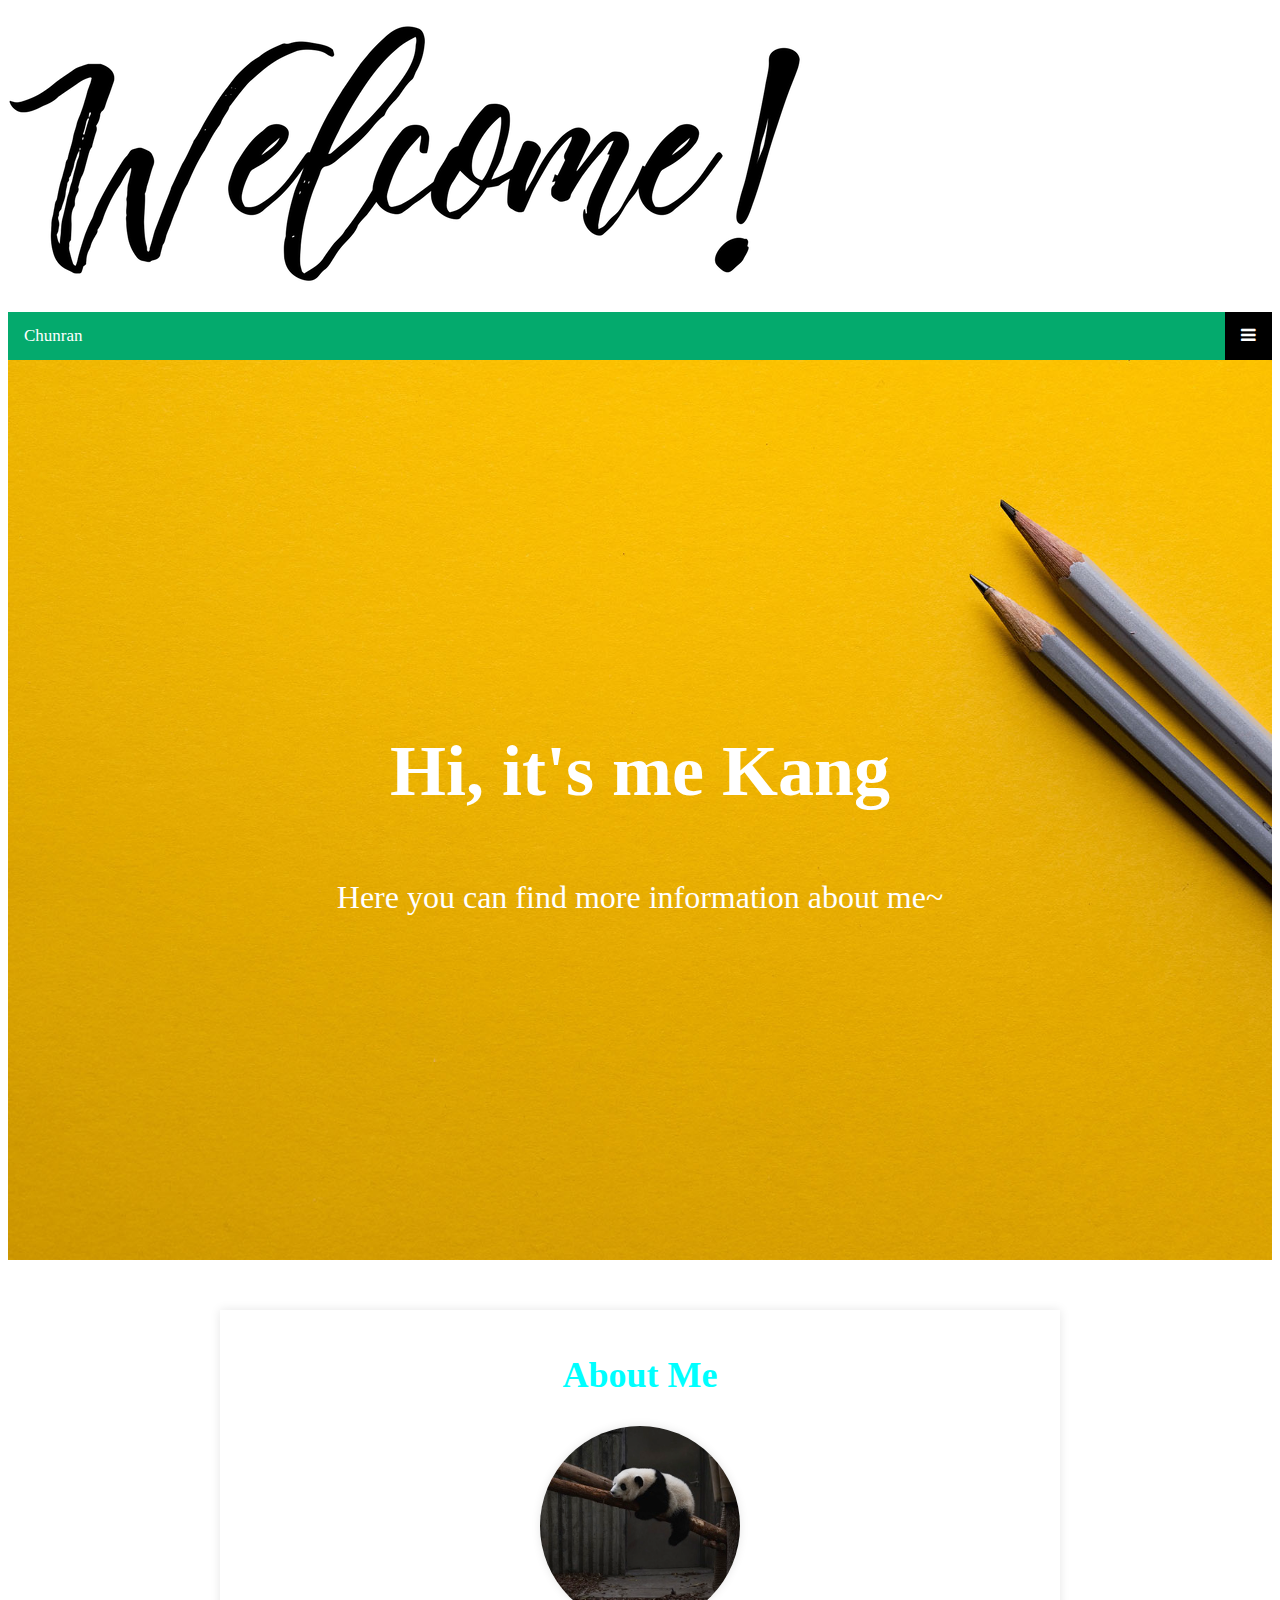
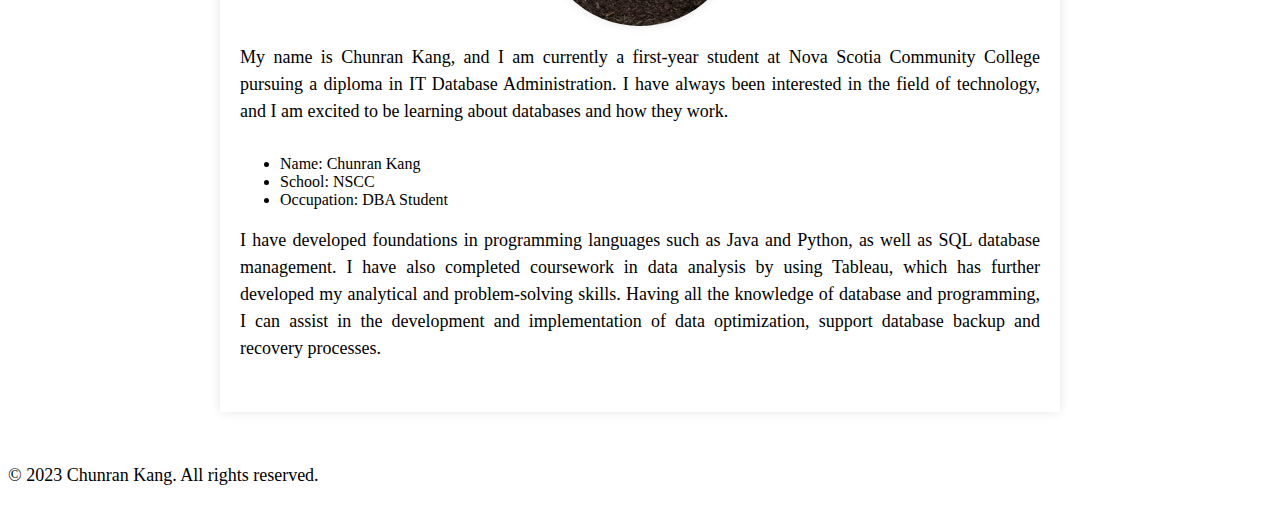
<file: index.html>
<!DOCTYPE html>
<html lang="en">
  <head>
    <meta charset="UTF-8">
    <title> Chunran Kang - Home</title>
    <meta name="viewport" content="width=device-width, initial-scale=1.0">
    <link rel="stylesheet" href="portfolio_base.css">
    <link rel="stylesheet" href="index_style.css">
    <img src="welcome.png" alt="welcome">
    <link rel="stylesheet" href="https://cdnjs.cloudflare.com/ajax/libs/font-awesome/4.7.0/css/font-awesome.min.css">
  </head>
  <body>
    <header>
      <div class="topnav">
        <a href="#home" class="active">Chunran</a>

        <div id="myLinks">
          <a href="index.html">Home</a>
          <a href="skills.html">Skills</a>
          <a href="resume.html">Resume</a>
          <a href="goals.html">Goals</a>
          <a href="contact.html">Contact</a>
        </div>

        <a href="javascript:void(0);" class="icon" onclick="myFunction()">
          <i class="fa fa-bars"></i>
        </a>
      </div>
      <script>
        function myFunction() {
          var x = document.getElementById("myLinks");
          if (x.style.display === "block") {
            x.style.display = "none";
          } else {
            x.style.display = "block";
          }
        }
        </script>
    </header>
  
    <main>
      <section class="bgimage" id="home">
        <div class="container-fluid">
            <div class="row">
            <div class="col-lg-12 col-md-12 col-sm-12 col-xs-12 hero-text">
                <h2 class="hero_title">Hi, it's me Kang</h2>
                <p class="hero_desc">Here you can find more information about me~</p>
            </div>
            </div>
        </div>
    </section>

    <section id="about">
        <h1>About Me</h1>
        <img src="Photo/thumbnail-1.jpg" class= "imageAboutPage" alt="">
        <p>
        My name is Chunran Kang, and I am currently a first-year student at Nova Scotia Community College pursuing a diploma in IT Database Administration.
        I have always been interested in the field of technology, and I am excited to be learning about databases and how they work.
        </p>
      <ul>
        <li>Name:       Chunran Kang</li>
        <li>School:     NSCC</li>
        <li>Occupation: DBA Student </li>
      </ul>

      <p>
      I have developed foundations in programming languages such as Java and Python, as well as SQL database
      management. I have also completed coursework in data analysis by using Tableau, which has further
      developed my analytical and problem-solving skills.
      Having all the knowledge of database and programming, I can assist in the development and
      implementation of data optimization, support database backup and recovery processes.
      </p>

    </section>
  
    </main>
  
    <footer>
      <p>&copy; 2023 Chunran Kang. All rights reserved.</p>
    </footer>
  </body>
  </html>
</file>
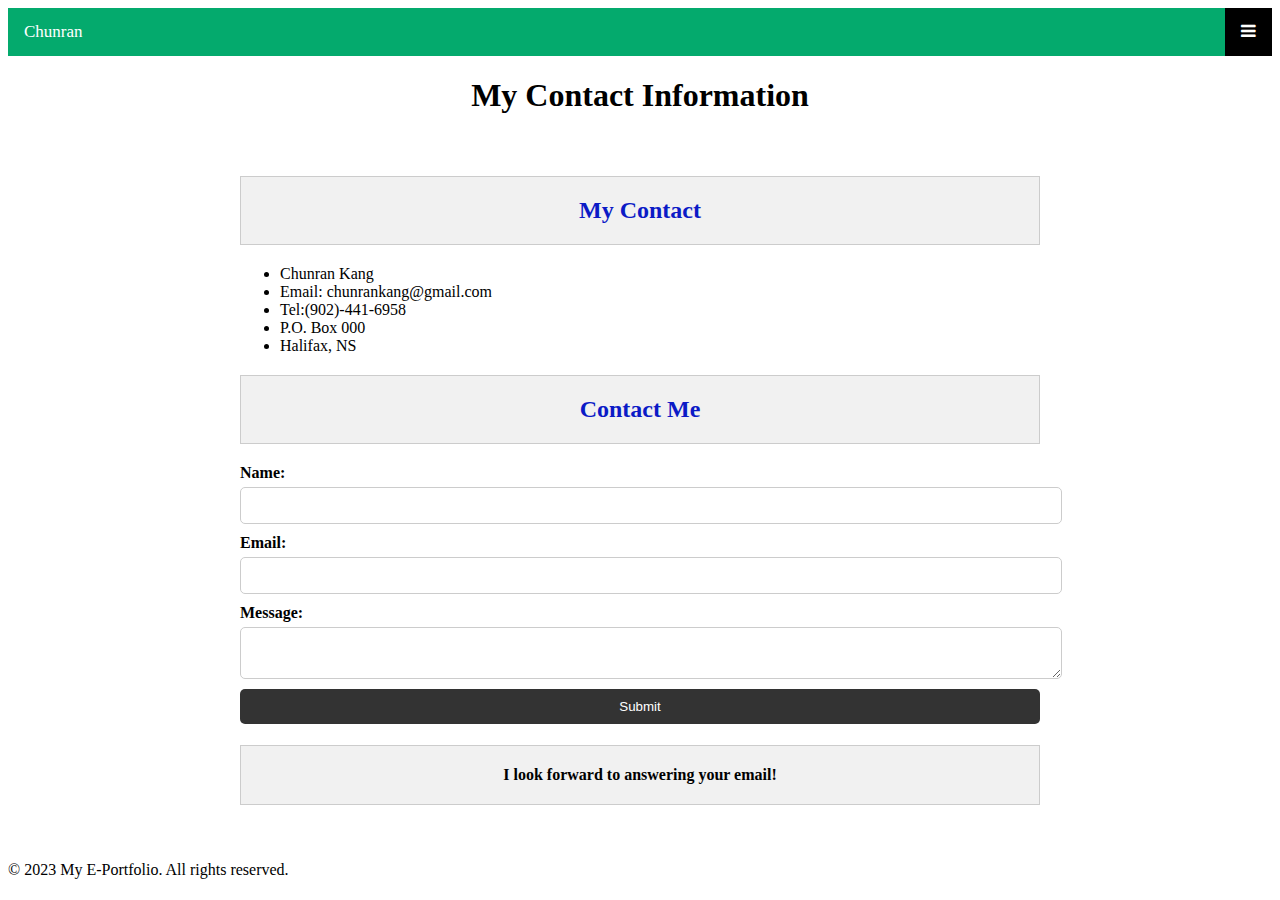
<file: contact.html>
<!DOCTYPE html>
<html lang="en">
    <head>
        <title>Chunran Kang - Contact </title>
        <meta charset="utf-8">
        <meta name="viewport" content="width=device-width, initial-scale=1.0">
        <link rel="stylesheet" href="portfolio_base.css">
        <link rel="stylesheet" href="contact_style.css">
        <link rel="stylesheet" href="https://cdnjs.cloudflare.com/ajax/libs/font-awesome/4.7.0/css/font-awesome.min.css">
    </head>

    <body>
        <header>
            <div class="topnav">
                <a href="#home" class="active">Chunran</a>
        
                <div id="myLinks">
                  <a href="index.html">Home</a>
                  <a href="skills.html">Skills</a>
                  <a href="resume.html">Resume</a>
                  <a href="goals.html">Goals</a>
                  <a href="contact.html">Contact</a>
                </div>
        
                <a href="javascript:void(0);" class="icon" onclick="myFunction()">
                  <i class="fa fa-bars"></i>
                </a>
              </div>
              <script>
                function myFunction() {
                  var x = document.getElementById("myLinks");
                  if (x.style.display === "block") {
                    x.style.display = "none";
                  } else {
                    x.style.display = "block";
                  }
                }
                </script>
            <h1>My Contact Information</h1>
        </header>
        <main>
            <section class="boxes container">
                <h2 class="box box1">My Contact</h2>
                <ul>
                    <li>Chunran Kang</li>
                    <li>Email: chunrankang@gmail.com</li>
                    <li>Tel:(902)-441-6958</li>
                    <li>P.O. Box 000</li>
                    <li>Halifax, NS</li> 
                </ul>

                <h2 class="box box2">Contact Me</h2>
                <form>
                    
                    <label for="name">Name:</label>
                    <input type="text" id="name" name="name" required>
                    <label for="email">Email:</label>
                    <input type="email" id="email" name="email" required>
                    <label for="message">Message:</label>
                    <textarea id="message" name="message" required></textarea>
                    <input type="submit" value="Submit">
                </form>
                <h4 class="box box3">I look forward to answering your email!</h4>
            </section>
        </main>
        <footer>
            <p>&copy; 2023 My E-Portfolio. All rights reserved.</p>
        </footer>
    </body>
</html>
</file>
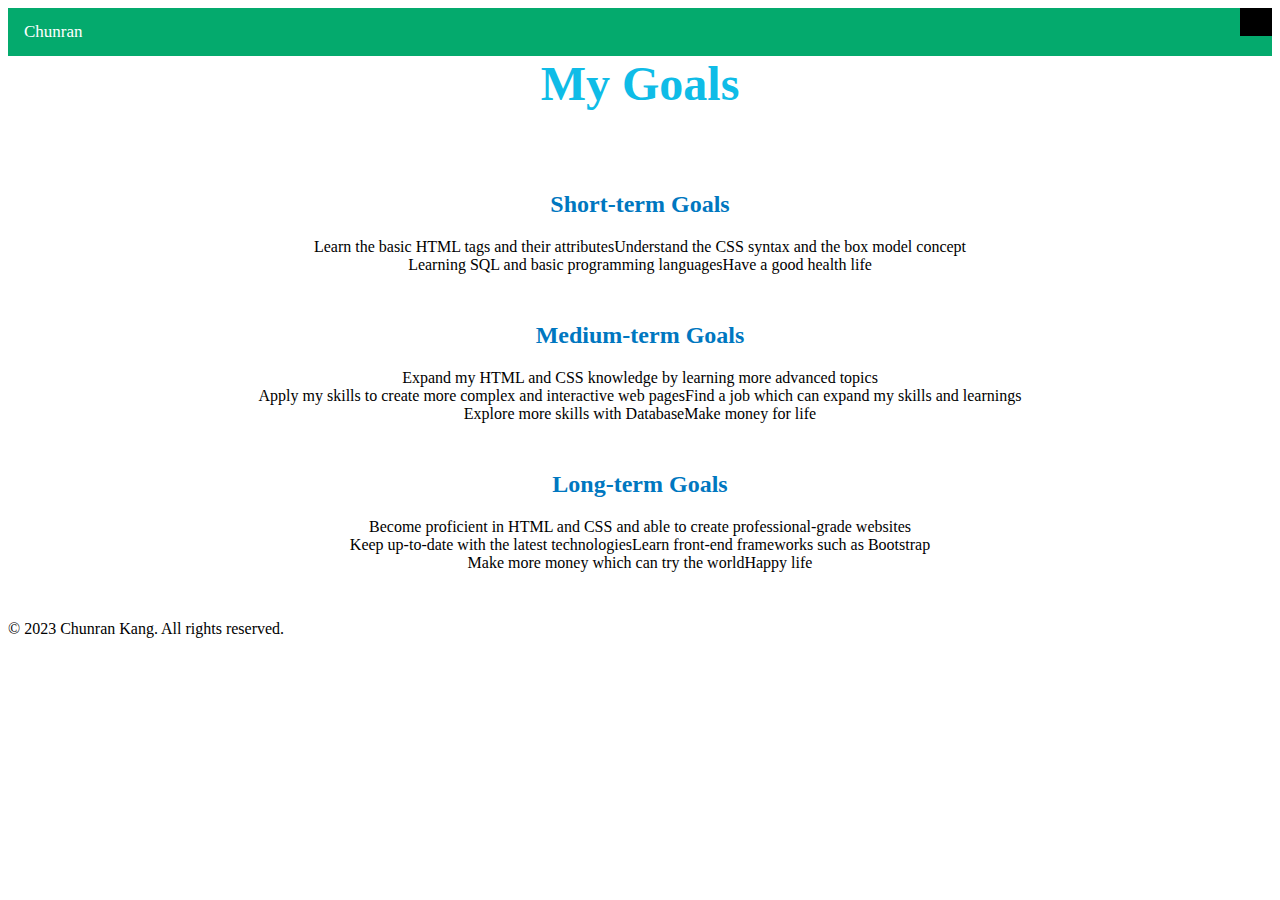
<file: goals.html>
<!DOCTYPE html>
<html>
<head>
  <title>My Goals for DBA</title>
  <meta charset="UTF-8">
  <meta name="viewport" content="width=device-width, initial-scale=1.0">
  <link rel="stylesheet" href="portfolio_base.css">
  <link rel="stylesheet" href="goals_style.css">
</head>
<body>
  <header>
    <div class="topnav">
      <a href="#home" class="active">Chunran</a>

      <div id="myLinks">
        <a href="index.html">Home</a>
        <a href="skills.html">Skills</a>
        <a href="resume.html">Resume</a>
        <a href="goals.html">Goals</a>
        <a href="contact.html">Contact</a>
      </div>

      <a href="javascript:void(0);" class="icon" onclick="myFunction()">
        <i class="fa fa-bars"></i>
      </a>
    </div>
    <script>
      function myFunction() {
        var x = document.getElementById("myLinks");
        if (x.style.display === "block") {
          x.style.display = "none";
        } else {
          x.style.display = "block";
        }
      }
      </script>
      <h1>My Goals </h1>
    </header>

    <main>  
      <h2>Short-term Goals</h2>
      <ol>
        <li>Learn the basic HTML tags and their attributes</li>
        <li>Understand the CSS syntax and the box model concept </li>
        <li>Learning SQL and basic programming languages</li>
        <li>Have a good health life</li>
      </ol>
      
      <h2>Medium-term Goals</h2>
      <ol>
        <li>Expand my HTML and CSS knowledge by learning more advanced topics</li>
        <li>Apply my skills to create more complex and interactive web pages</li>
        <li>Find a job which can expand my skills and learnings</li>
        <li>Explore more skills with Database</li>
        <li>Make money for life</li>
      </ol>
      
      <h2>Long-term Goals</h2>
      <ol>
        <li>Become proficient in HTML and CSS and able to create professional-grade websites </li>
        <li>Keep up-to-date with the latest technologies </li>
        <li>Learn front-end frameworks such as Bootstrap </li>
        <li>Make more money which can try the world</li>
        <li>Happy life</li>
      </ol>
    </main>
</body>
    <footer>
        <p>&copy; 2023 Chunran Kang. All rights reserved.</p>
    </footer>
</html>
</file>
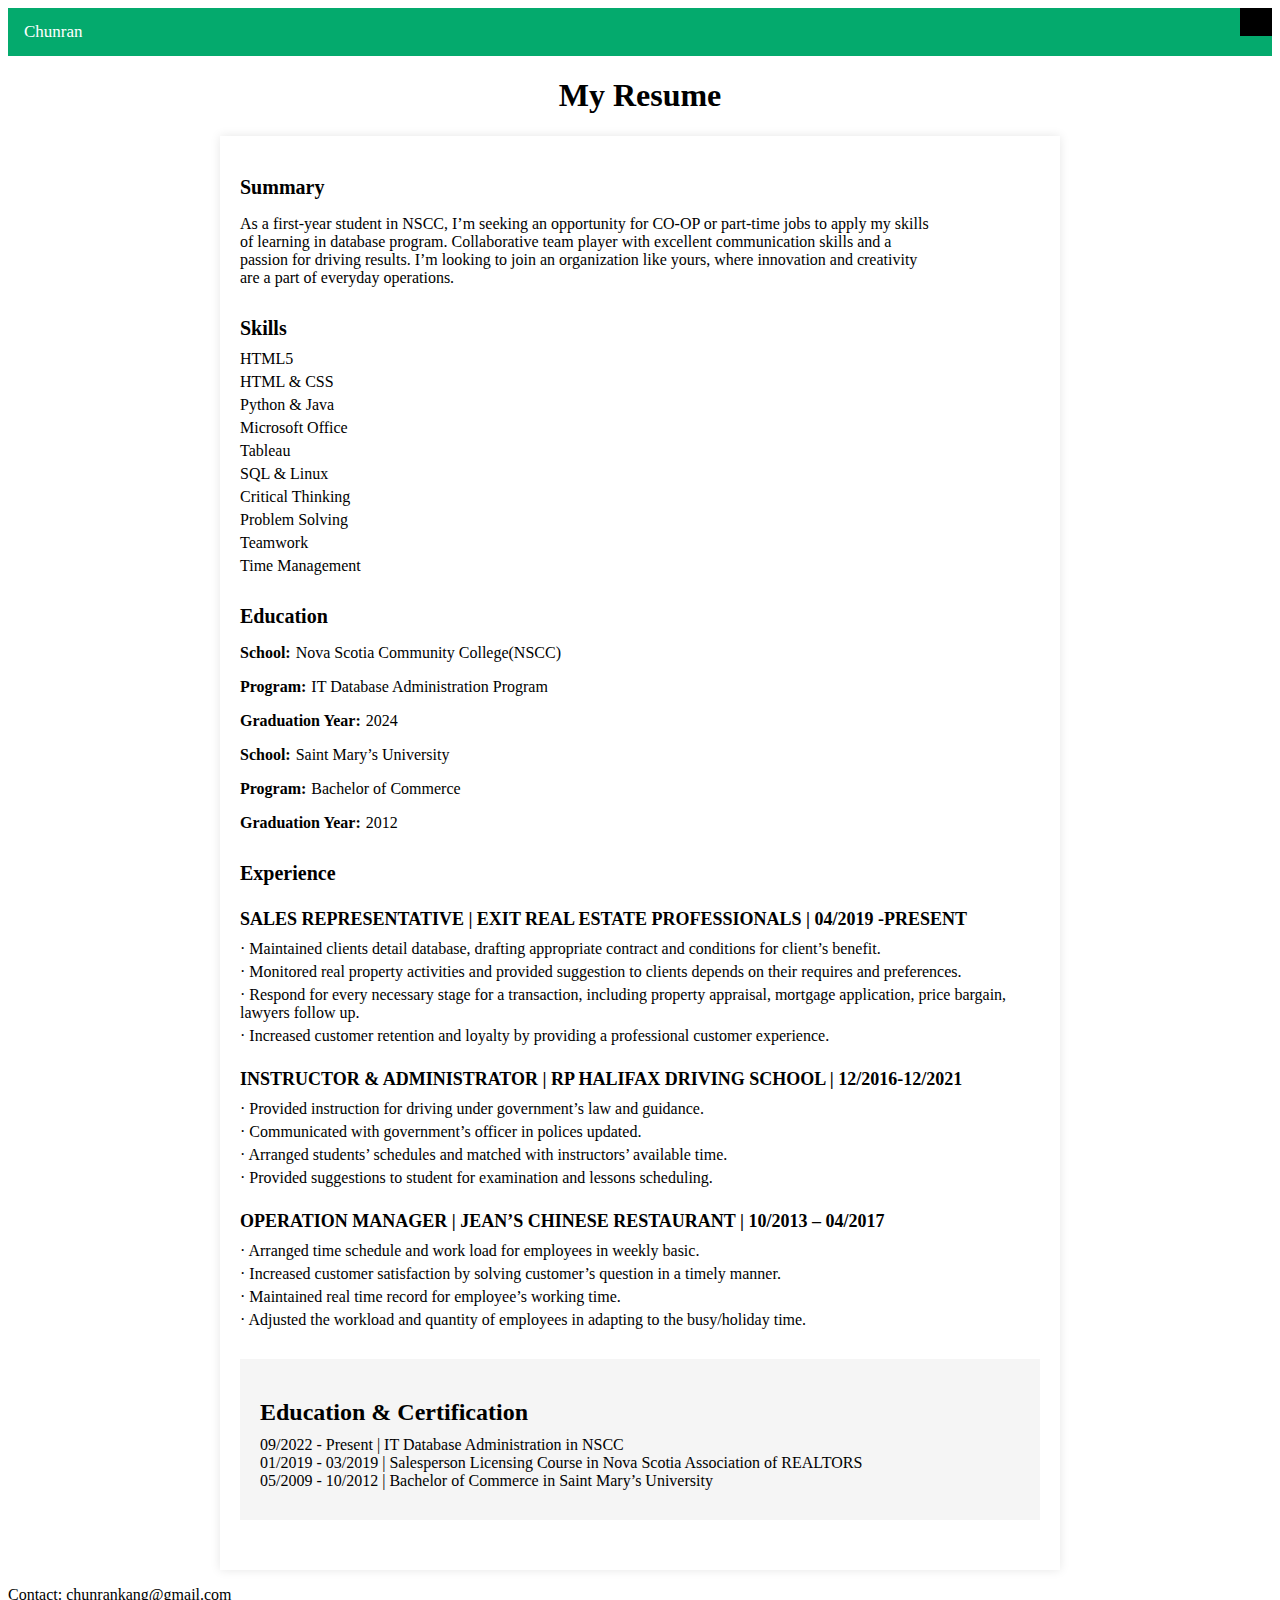
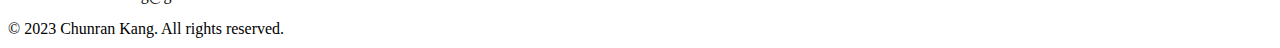
<file: resume.html>
<!DOCTYPE html>
<html lang="en">
<head>
    <title>Chunran Kang - Resume </title>
    <meta charset="UTF-8">
    <meta name="viewport" content="width=device-width, initial-scale=1.0">
    <link href="https://fonts.googleapis.com/css?family=Roboto&display=swap" rel="stylesheet">
    <link rel="stylesheet" href="portfolio_base.css">
    <link rel="stylesheet" href="resume_style.css">
</head>
    <body>
        <header>
            <div class="topnav">
                <a href="#home" class="active">Chunran</a>
        
                <div id="myLinks">
                  <a href="index.html">Home</a>
                  <a href="skills.html">Skills</a>
                  <a href="resume.html">Resume</a>
                  <a href="goals.html">Goals</a>
                  <a href="contact.html">Contact</a>
                </div>
        
                <a href="javascript:void(0);" class="icon" onclick="myFunction()">
                  <i class="fa fa-bars"></i>
                </a>
              </div>
              <script>
                function myFunction() {
                  var x = document.getElementById("myLinks");
                  if (x.style.display === "block") {
                    x.style.display = "none";
                  } else {
                    x.style.display = "block";
                  }
                }
                </script>
            <h1>My Resume</h1>
        </header>
        <main>
            <section>
                <h3>Summary</h3>
                <p>As a first-year student in NSCC, I’m seeking an opportunity for CO-OP or part-time jobs to apply my skills<br>
                    of learning in database program. Collaborative team player with excellent communication skills and a<br>
                    passion for driving results. I’m looking to join an organization like yours, where innovation and creativity<br>
                    are a part of everyday operations.</p>
            </section>
        
            <section>
                <h3>Skills</h3>
                 <ul>
                    <li>HTML5</li>
                    <li>HTML & CSS </li>
                    <li>Python & Java</li>
                    <li>Microsoft Office </li>
                    <li>Tableau </li>
                    <li>SQL & Linux </li>
                    <li>Critical Thinking </li>
                    <li>Problem Solving </li>
                    <li>Teamwork </li>
                    <li>Time Management </li>
                </ul>
            </section>
        
            <section>
                <h3>Education</h3>
                <ul>
                    <p class="mb-0"><strong class="pr-1">School:</strong>Nova Scotia Community College(NSCC)</p>
                    <p class="mb-0"><strong class="pr-1">Program:</strong>IT Database Administration Program </p>
                    <p class="mb-0"><strong class="pr-1">Graduation Year:</strong>2024</p> 
                    <p class="mb-0"><strong class="pr-1">School:</strong>Saint Mary’s University</p>
                    <p class="mb-0"><strong class="pr-1">Program:</strong>Bachelor of Commerce </p>
                    <p class="mb-0"><strong class="pr-1">Graduation Year:</strong>2012</p>
                </ul>
            </section>
    
            <section>
                <h3>Experience</h3>
                <h4>SALES REPRESENTATIVE | EXIT REAL ESTATE PROFESSIONALS | 04/2019 -PRESENT</h4>
                <ul>
                    <li>· Maintained clients detail database, drafting appropriate contract and conditions for client’s benefit.</li>
                    <li> · Monitored real property activities and provided suggestion to clients depends on their requires and preferences.</li>
                    <li>· Respond for every necessary stage for a transaction, including property appraisal, mortgage application, price bargain, lawyers follow up.</li>
                    <li> · Increased customer retention and loyalty by providing a professional customer experience.</li>
                </ul>
        
                <h4>INSTRUCTOR & ADMINISTRATOR | RP HALIFAX DRIVING SCHOOL | 12/2016-12/2021</h4>
                <ul>
                    <li>· Provided instruction for driving under government’s law and guidance.</li>
                    <li>· Communicated with government’s officer in polices updated.</li>
                    <li>· Arranged students’ schedules and matched with instructors’ available time.</li>                        
                    <li>· Provided suggestions to student for examination and lessons scheduling.</li>
                </ul>
    
                <h4>OPERATION MANAGER | JEAN’S CHINESE RESTAURANT | 10/2013 – 04/2017</h4>
                <ul>
                    <li>· Arranged time schedule and work load for employees in weekly basic.</li>
                    <li>· Increased customer satisfaction by solving customer’s question in a timely manner.</li>
                    <li>· Maintained real time record for employee’s working time.</li>
                    <li>· Adjusted the workload and quantity of employees in adapting to the busy/holiday time.</li>                    
                </ul>
                
                <section id="education">
                    <h2>Education & Certification</h2>
                    <ul>
                      09/2022 - Present | IT Database Administration in NSCC<br>
                      01/2019 - 03/2019 | Salesperson Licensing Course in Nova Scotia Association of REALTORS<br>
                      05/2009 - 10/2012 | Bachelor of Commerce in Saint Mary’s University<br>
              
                    </ul>
                  </section>
        
            </section>
        </main>    
        <footer>
            <p>Contact: chunrankang@gmail.com</p>
            <p>&copy; 2023 Chunran Kang. All rights reserved.</p>
        </footer>
</body>
</html>
</file>
<file: portfolio_base.css>
/* Style the navigation menu */

.topnav {
  overflow: hidden;
  background-color: #333;
  position: relative;
}

/* Hide the links inside the navigation menu (except for logo/home) */
.topnav #myLinks {
  display: none;
}

/* Style navigation menu links */
.topnav a {
  color: white;
  padding: 14px 16px;
  text-decoration: none;
  font-size: 17px;
  display: block;
}

/* Style the hamburger menu */
.topnav a.icon {
  background: black;
  display: block;
  position: absolute;
  right: 0;
  top: 0;
}

/* Add a grey background color on mouse-over */
.topnav a:hover {
  background-color: #ddd;
  color: black;
}

/* Style the active link (or home/logo) */
.active {
  background-color: #04AA6D;
  color: white;
}
</file>
<file: index_style.css>
/* hero background image */
.bgimage {
  height:100vh;
  background: url('Photo/joanna-kosinska-unsplash.jpg');
  background-size:cover;
  position:relative;
}

.hero_title {
  font-size: 4.5rem;
}
.hero_desc {
  font-size: 2rem;
}
.hero-text {
  text-align: center;
  position: absolute;
  top: 50%;
  left: 50%;
  transform: translate(-50%, -50%);
  color: white;
}
head img {
  width: 100%;
  border: 1px solid black;
  border-radius: 5px;
  box-shadow: 2px 2px 5px rgba(0, 0, 0, 0.5);
}
h1{
  font-size: 36px;
  text-align: center;
  margin-bottom: 30px;
  color: aqua;

}

#about {
  margin: 50px auto;
  max-width: 800px;
  padding: 20px;
  background-color: white;
  box-shadow: 0px 0px 10px rgba(0, 0, 0, 0.1);
}

.imageAboutPage {
  display: block;
  margin: 0 auto;
  width: 200px;
  height: 200px;
  border-radius: 50%;
  object-fit: cover;
  object-position: center;
  box-shadow: 0px 0px 10px rgba(0, 0, 0, 0.1);
}


p {
  font-size: 18px;
  line-height: 1.5;
  margin-bottom: 30px;
  text-align: justify;
  text-justify: inter-word;
}

@media only screen and (max-width: 640px) {
  #about {
    width: 100%;
    margin: 20px;
    padding: 10px;
  }

  h1 {
    font-size: 24px;
    margin-bottom: 20px;
  }

  .imageAboutPage {
    width: 150px;
    height: 150px;
  }

  li {
    font-size: 16px;
    margin-bottom: 5px;
  }

  p {
    width: auto;
    font-size: 16px;
    margin-bottom: 20px;
  }
}
</file>
<file: contact_style.css>
h1{
  text-align: center;
}

  .container {
    max-width: 800px;
    margin: 0 auto;
    padding: 20px;
  }
  .box {
    background-color: #f1f1f1;
    border: 1px solid #ccc;
    padding: 20px;
    margin-bottom: 20px;
  }
  .box1 {
    text-align: center;
    color: rgb(11, 26, 198);
  }
  .box2 {
    text-align: center;
    color: rgb(11, 26, 198);
  }
  .box3 {
    text-align: center;
  }
  
  form label {
    display: block;
    margin-bottom: 5px;
    font-weight: bold;
  }
  form input,
  form textarea {
    display: block;
    margin-bottom: 10px;
    padding: 10px;
    width: 100%;
    border: 1px solid #ccc;
    border-radius: 5px;
  }
  form input[type="submit"] {
    background-color: #333;
    color: #fff;
    border: none;
    border-radius: 5px;
    padding: 10px 20px;
    cursor: pointer;
  }
  form input[type="submit"]:hover {
    background-color: #444;
  }
</file>
<file: goals_style.css>
main {
    max-width: 800px;
    margin: 0 auto;
    padding: 2em;
  }
  
  h1 {
    font-size: 3rem;
    margin: 0;
    text-align: center;
    color: #0fbce7;
  }
  
  h2 {
    color: #0077c0;
    margin-top: 2em;
    text-align: center;
  }
  ol {
    list-style: none;
    counter-reset: goal-counter;
    margin: 0;
    padding: 0;
    display: flex;
    flex-wrap: wrap;
    justify-content: center;
  }

  /* responsive styles for mobile devices */
  
  @media (max-width: 640px) {

  
  }
</file>
<file: resume_style.css>
header h1{
    text-align:center ;
}

main {
  max-width: 800px;
  margin: 0 auto;
  padding: 20px;
  background-color: #fff;
  box-shadow: 0px 0px 10px rgba(0, 0, 0, 0.1);
}

section {
  margin-bottom: 30px;
}

h2 {
  font-size: 24px;
  font-weight: bold;
  margin-bottom: 10px;
}

h3 {
  font-size: 20px;
  font-weight: bold;
  margin-bottom: 10px;
}

h4 {
  font-size: 18px;
  font-weight: bold;
  margin-bottom: 10px;
}

ul {
  list-style: none;
  padding: 0;
  margin: 0;
}

li {
  margin-bottom: 5px;
}

p {
  margin-bottom: 10px;
}

.mb-0 {
  margin-bottom: 0 !important;
}

.pr-1 {
  padding-right: 5px;
}

/* Style the education section separately */
#education {
  background-color: #f5f5f5;
  padding: 20px;
  margin-top: 30px;
}

#education ul {
  margin: 10px 0;
}

#education ul li {
  margin-bottom: 5px;
}

/* Style the skills section with icons */
.skills li {
  display: inline-block;
  margin-right: 10px;
  margin-bottom: 10px;
  padding: 5px 10px;
  background-color: #f5f5f5;
  border-radius: 5px;
}

.skills li:before {
  content: "\2022";
  margin-right: 5px;
}

.skills li.html5:before {
  color: #f16529;
}

.skills li.htmlcss:before {
  color: #3c8dbc;
}

.skills li.pythonjava:before {
  color: #3572a5;
}

.skills li.office:before {
  color: #d83b01;
}

.skills li.tableau:before {
  color: #046c9a;
}

.skills li.sql:before {
  color: #336791;
}

.skills li.linux:before {
  color: #f0ad4e;
}

/* Style the experience section */
.experience h4 {
  color: #3c8dbc;
  margin-top: 20px;
  margin-bottom: 10px;
}

.experience ul {
  margin-left: 20px;
}

.experience li:before {
  content: "\2022";
  margin-right: 5px;
  color: #333;
}
</file>
